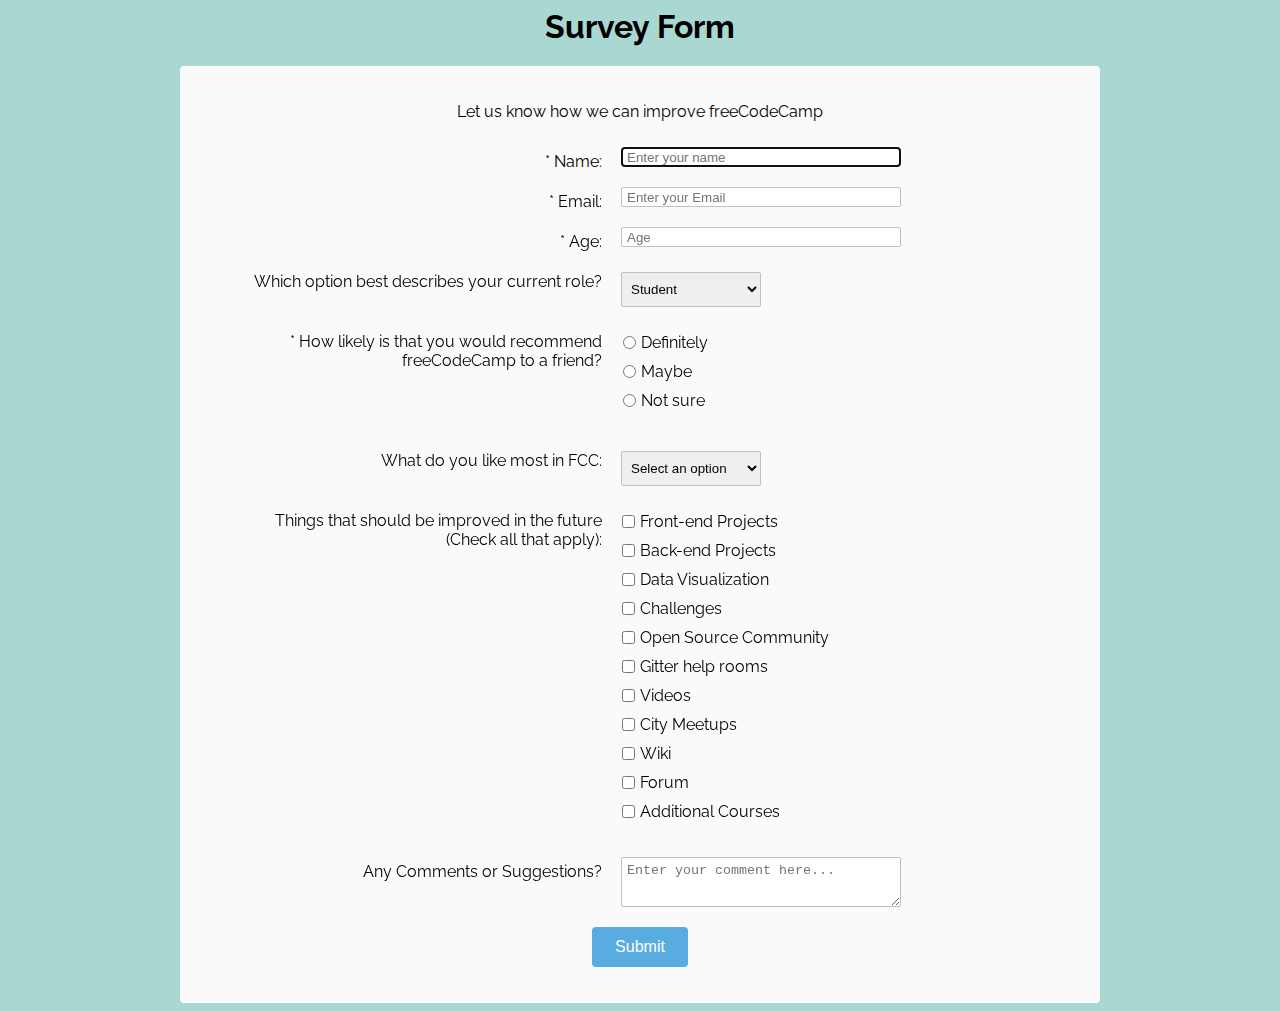
<file: Survey-Form/index.html>
<script src="https://cdn.freecodecamp.org/testable-projects-fcc/v1/bundle.js"></script>
<html>

<head>
    <title>Survey Form</title>
    <link rel="stylesheet" href="Style.css">
</head>

<body>
    <h1 id="title">Survey Form</h1>
    <div id="main-form">
        <p id="description">Let us know how we can improve freeCodeCamp</p>
        <form id="survey-form" method="GET" action="/action_page.php">
            <div class="rowTab">
                <div class="labels">
                    <label id="name-label" for="name">* Name: </label>
                </div>
                <div class="rightTab">
                    <input autofocus type="text" name="name" id="name" class="input-field" placeholder="Enter your name" required>
                </div>
            </div>
            <div class="rowTab">
                <div class="labels">
                    <label id="email-label" for="name">* Email: </label>
                </div>
                <div class="rightTab">
                    <input type="email" name="email" id="email" class="input-field" required placeholder="Enter your Email">
                </div>
            </div>
            <div class="rowTab">
                <div class="labels">
                    <label id="number-label" for="age">* Age: </label>
                </div>
                <div class="rightTab">
                    <input type="number" name="age" id="number" min="1" max="125" class="input-field" placeholder="Age">
                </div>
            </div>
            <div class="rowTab">
                <div class="labels">
                    <label for="Currentpost">Which option best describes your current role?</label>
                </div>
                <div class="rightTab">
                    <select id="dropdown" name="currentPos" class="dropdown">
                            <option disabled value>Select an option</option>
                            <option  value="student">Student</option>
                            <option value="job">Full Time Job</option>
                            <option value="learner">Full Time Learner</option>
                            <option value="preferNo">Prefer not to say</option>
                            <option value="other">Other</option>
                            </select>
                </div>
            </div>
            <div class="rowTab">
                <div class="labels">
                    <label for="userRating">* How likely is that you would recommend freeCodeCamp to a friend?</label>
                </div>
                <div class="rightTab">
                    <ul style="list-style: none;">
                        <li class="radio"><label>Definitely<input name="radio-buttons" value="1"  type="radio" class="userRatings" ></label></li>
                        <li class="radio"><label>Maybe<input name="radio-buttons" value="2"  type="radio" class="userRatings" ></label></li>
                        <li class="radio"><label>Not sure<input name="radio-buttons" value="3"  type="radio" class="userRatings" ></label></li>
                    </ul>
                </div>
            </div>
            <div class="rowTab">
                <div class="labels">
                    <label for="most-like">What do you like most in FCC: </label>
                </div>
                <div class="rightTab">
                    <select id="most-like" name="mostLike" class="dropdown">
                        <option disabled selected value>Select an option</option>
                        <option value="challenges">Challenges</option>
                        <option value="projects">Projects</option>
                        <option value="community">Community</option>
                        <option value="openSource">Open Source</option>
                        </select>
                </div>
            </div>
            <div class="rowTab">
                <div class="labels">
                    <label for="preferences">Things that should be improved in the future<br>(Check all that apply): </label>
                </div>
                <div class="rightTab">
                    <ul id="preferences" style="list-style: none;">
                        <li class="checkbox"><label><input name="prefer" value="1" type="checkbox" class="userRatings">Front-end Projects</label></li>
                        <li class="checkbox"><input name="prefer" value="2" type="checkbox" class="userRatings">Back-end Projects</li>
                        <li class="checkbox"><label><input name="prefer" value="3" type="checkbox" class="userRatings">Data Visualization</label></li>
                        <li class="checkbox"><label><input name="prefer" value="4" type="checkbox" class="userRatings">Challenges</label></li>
                        <li class="checkbox"><label><input name="prefer" value="5" type="checkbox" class="userRatings">Open Source Community</label></li>
                        <li class="checkbox"><label><input name="prefer" value="6" type="checkbox" class="userRatings">Gitter help rooms</label></li>
                        <li class="checkbox"><label><input name="prefer" value="7" type="checkbox" class="userRatings">Videos</label></li>
                        <li class="checkbox"><label><input name="prefer" value="8" type="checkbox" class="userRatings">City Meetups</label></li>
                        <li class="checkbox"><label><input name="prefer" value="9" type="checkbox" class="userRatings">Wiki</label></li>
                        <li class="checkbox"><label><input name="prefer" value="10" type="checkbox" class="userRatings">Forum</label></li>
                        <li class="checkbox"><label><input name="prefer" value="10" type="checkbox" class="userRatings">Additional Courses</label></li>
                    </ul>
                </div>
            </div>
            <div class="rowTab">
                <div class="labels">
                    <label for="comments">Any Comments or Suggestions?</label>
                </div>
                <div class="rightTab">
                    <textarea id="comments" class="input-field" style="height:50px;resize:vertical;" name="comment" placeholder="Enter your comment here..."></textarea>
                </div>
            </div>
            <button id="submit" type="submit">Submit</button>
        </form>
    </div>
    <script href="/index.js"></script>
</body>
</html>
</file>
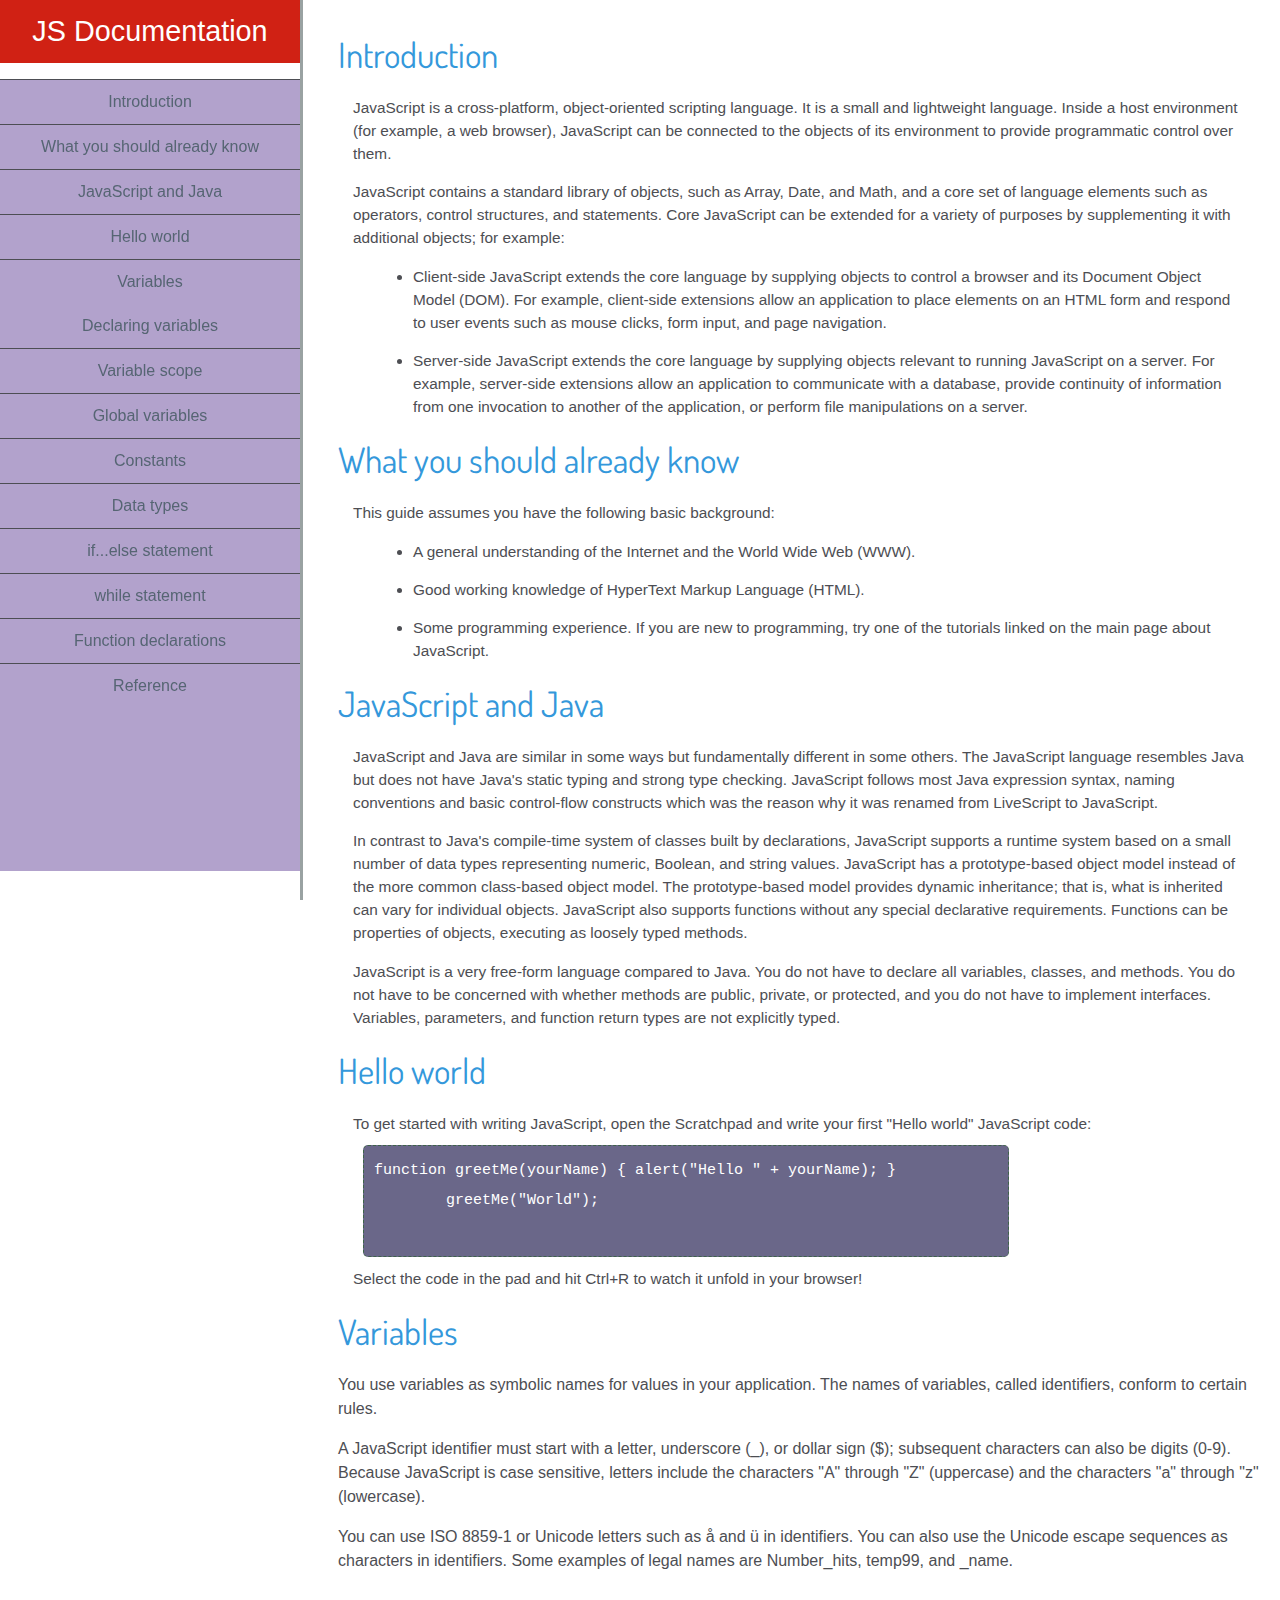
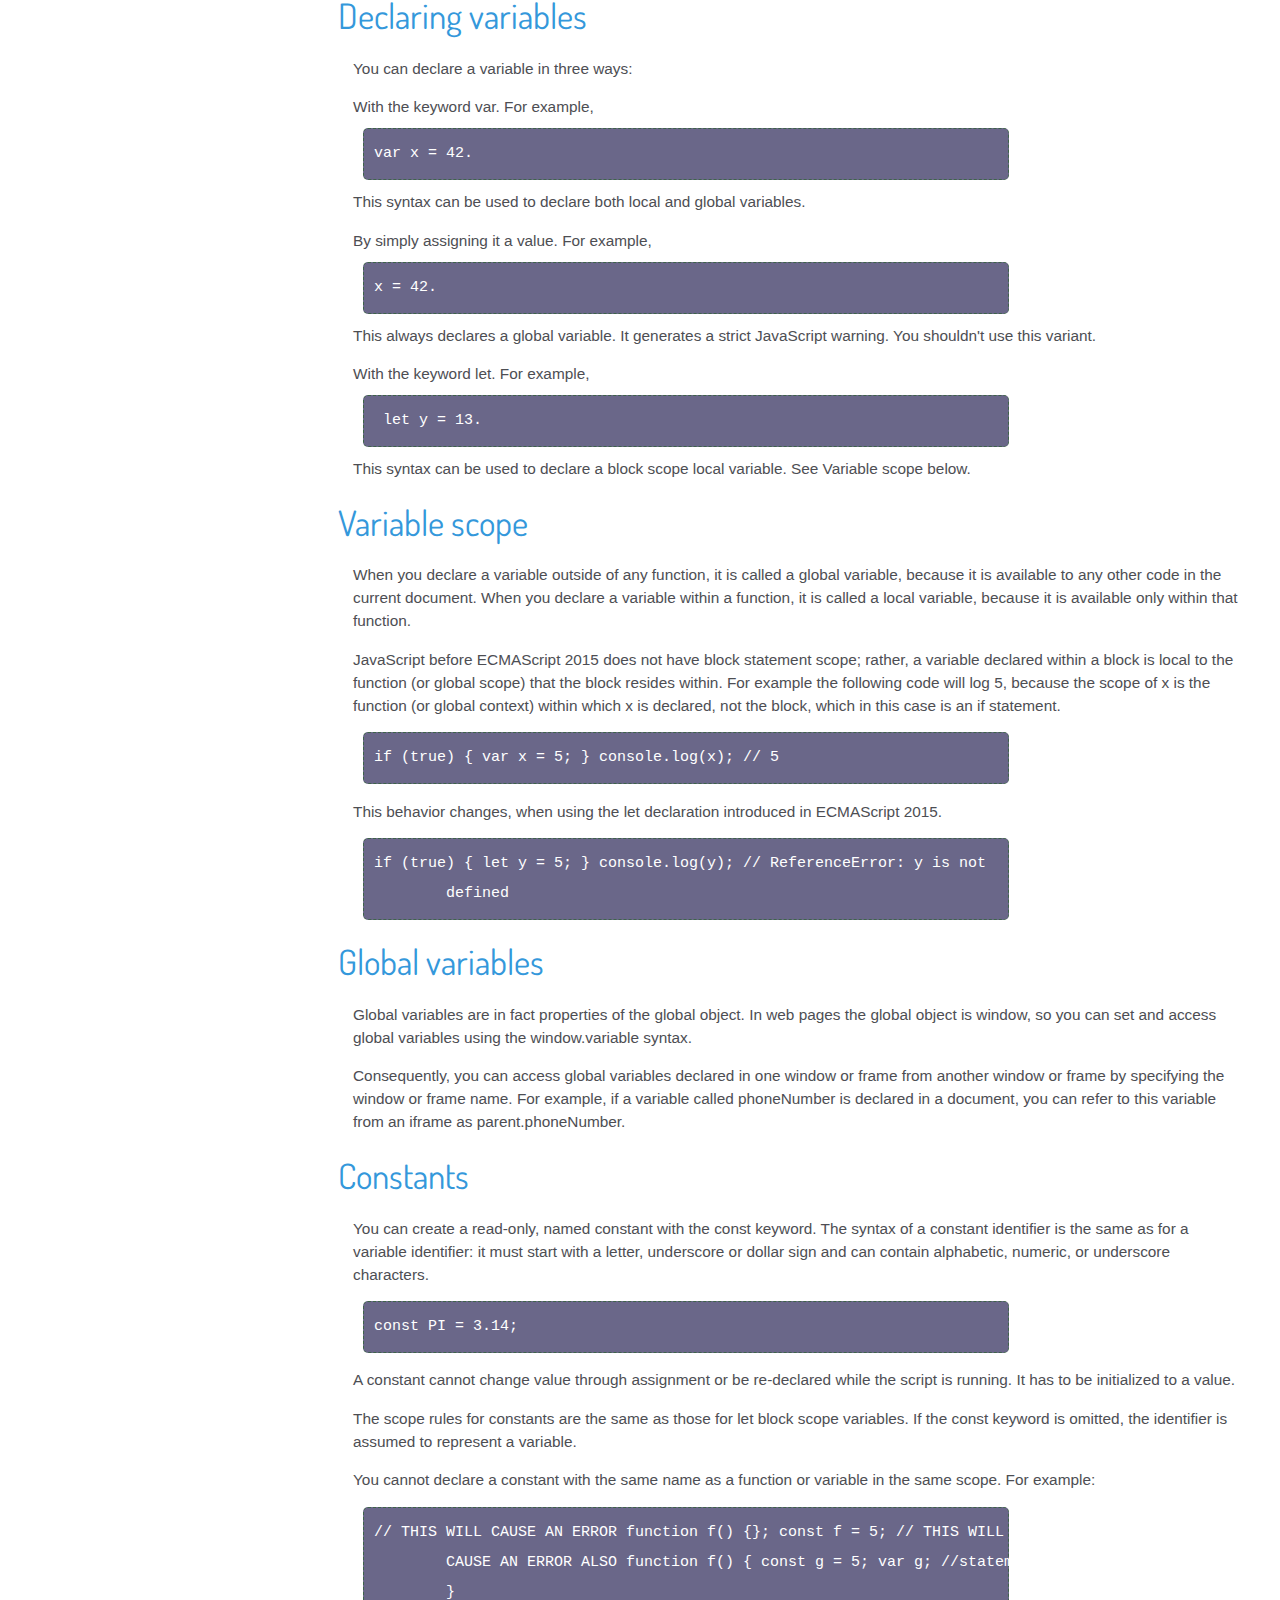
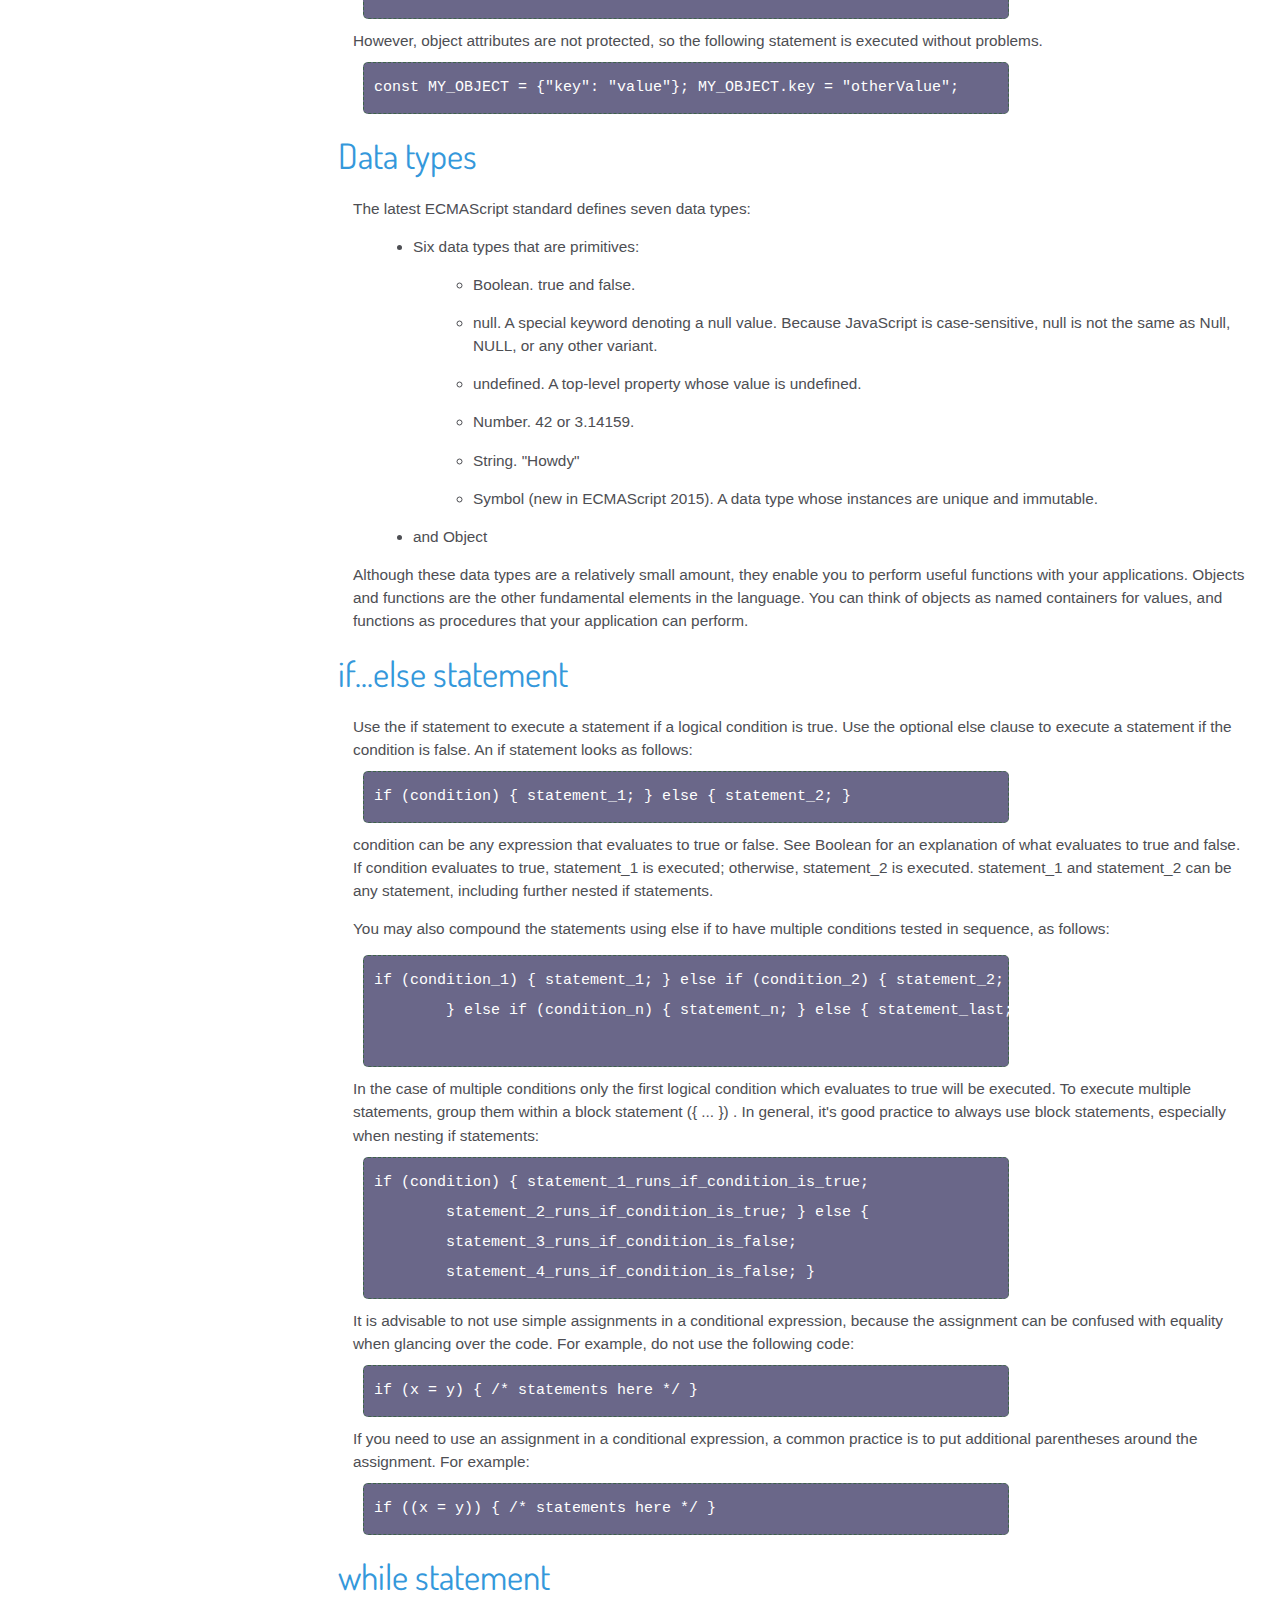
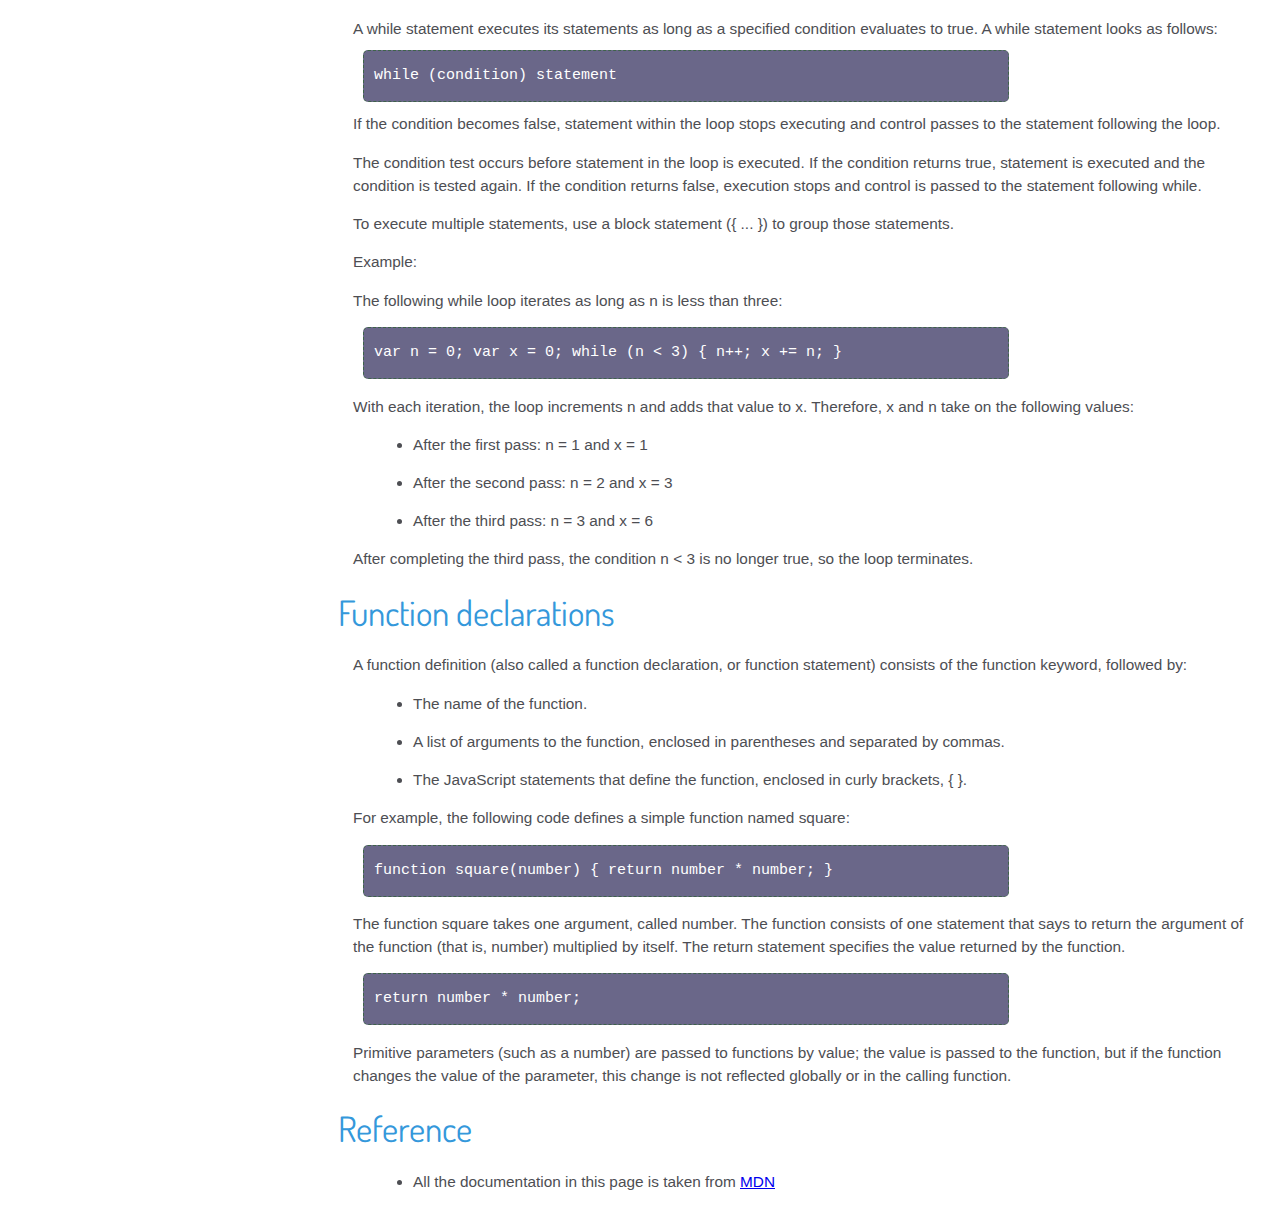
<file: Technical-Documentation/index.html>
<!DOCTYPE html>
<html lang="en">

<head>
    <meta charset="UTF-8">
    <meta name="viewport" content="width=device-width, initial-scale=1.0">
    <meta http-equiv="X-UA-Compatible" content="ie=edge">
    <script src="https://cdn.freecodecamp.org/testable-projects-fcc/v1/bundle.js"></script>
    <link href="https://fonts.googleapis.com/css?family=Dosis" rel="stylesheet">
    <link href="https://fonts.googleapis.com/css?family=Playfair+Display" rel="stylesheet">
    <link href="https://fonts.googleapis.com/css?family=Amatic+SC" rel="stylesheet">
    <link rel="Stylesheet" href="Style.css">
    <title>Technical Documentaion page</title>
</head>

<body>
    <nav id="navbar">
        <header>JS Documentation</header>
        <ul>
            <li><a class="nav-link" href="#Introduction">Introduction</a></li>
            <li><a class="nav-link" href="#What_you_should_already_know">What you should already know</a></li>
            <li><a class="nav-link" href="#JavaScript_and_Java">JavaScript and Java</a</li>
            <li><a class="nav-link" href="#Hello_world">Hello world</a></li>
            <li><a class="nav-link" href="#Variables">Variables</a></li>
            <a class="nav-link" href="#Declaring_variables">Declaring variables</a></li>
            <li><a class="nav-link" href="#Variable_scope">Variable scope</a></li>
            <li><a class="nav-link" href="#Global_variables">Global variables</a></li>
            <li><a class="nav-link" href="#Constants">Constants</a></li>
            <li><a class="nav-link" href="#Data_types">Data types</a></li>
            <li><a class="nav-link" href="#if...else_statement">if...else statement</a></li>
            <li><a class="nav-link" href="#while_statement">while statement</a></li>
            <li><a class="nav-link" href="#Function_declarations">Function declarations</a></li>
            <li><a class="nav-link" href="#Reference">Reference</a></li>
        </ul>
    </nav>
    <main id="main-doc">
        <section class="main-section" id="Introduction">
            <header>Introduction</header>
            <article>
                <p>
                    JavaScript is a cross-platform, object-oriented scripting language. It is a small and lightweight language. Inside a host environment (for example, a web browser), JavaScript can be connected to the objects of its environment to provide programmatic control
                    over them.
                </p>

                <p>
                    JavaScript contains a standard library of objects, such as Array, Date, and Math, and a core set of language elements such as operators, control structures, and statements. Core JavaScript can be extended for a variety of purposes by supplementing it
                    with additional objects; for example:
                </p>
                <ul>
                    <li>
                        Client-side JavaScript extends the core language by supplying objects to control a browser and its Document Object Model (DOM). For example, client-side extensions allow an application to place elements on an HTML form and respond to user events such
                        as mouse clicks, form input, and page navigation.
                    </li>
                    <li>
                        Server-side JavaScript extends the core language by supplying objects relevant to running JavaScript on a server. For example, server-side extensions allow an application to communicate with a database, provide continuity of information from one invocation
                        to another of the application, or perform file manipulations on a server.
                    </li>
                </ul>
            </article>
        </section>
        <section class="main-section" id="What_you_should_already_know">
            <header>What you should already know</header>
            <article>
                <p>This guide assumes you have the following basic background:</p>
                <ul>
                    <li>
                        A general understanding of the Internet and the World Wide Web (WWW).
                    </li>
                    <li>Good working knowledge of HyperText Markup Language (HTML).</li>
                    <li>
                        Some programming experience. If you are new to programming, try one of the tutorials linked on the main page about JavaScript.
                    </li>
                </ul>
            </article>
        </section>
        <section class="main-section" id="JavaScript_and_Java">
            <header>JavaScript and Java</header>
            <article>
                <p>
                    JavaScript and Java are similar in some ways but fundamentally different in some others. The JavaScript language resembles Java but does not have Java's static typing and strong type checking. JavaScript follows most Java expression syntax, naming conventions
                    and basic control-flow constructs which was the reason why it was renamed from LiveScript to JavaScript.
                </p>
                <p>
                    In contrast to Java's compile-time system of classes built by declarations, JavaScript supports a runtime system based on a small number of data types representing numeric, Boolean, and string values. JavaScript has a prototype-based object model instead
                    of the more common class-based object model. The prototype-based model provides dynamic inheritance; that is, what is inherited can vary for individual objects. JavaScript also supports functions without any special declarative requirements.
                    Functions can be properties of objects, executing as loosely typed methods.
                </p>
                <p>
                    JavaScript is a very free-form language compared to Java. You do not have to declare all variables, classes, and methods. You do not have to be concerned with whether methods are public, private, or protected, and you do not have to implement interfaces.
                    Variables, parameters, and function return types are not explicitly typed.
                </p>
            </article>
        </section>
        <section class="main-section" id="Hello_world">
            <header>Hello world</header>
            <article>
                To get started with writing JavaScript, open the Scratchpad and write your first "Hello world" JavaScript code:
                <code>function greetMe(yourName) { alert("Hello " + yourName); }
        greetMe("World");
      </code> Select the code in the pad and hit Ctrl+R to watch it unfold in your browser!
            </article>
        </section>
        <section class="main-section" id="Variables">
            <header>Variables</header>
            <p>
                You use variables as symbolic names for values in your application. The names of variables, called identifiers, conform to certain rules.
            </p>
            <p>
                A JavaScript identifier must start with a letter, underscore (_), or dollar sign ($); subsequent characters can also be digits (0-9). Because JavaScript is case sensitive, letters include the characters "A" through "Z" (uppercase) and the characters "a"
                through "z" (lowercase).
            </p>
            <p>
                You can use ISO 8859-1 or Unicode letters such as å and ü in identifiers. You can also use the Unicode escape sequences as characters in identifiers. Some examples of legal names are Number_hits, temp99, and _name.
            </p>
        </section>
        <section class="main-section" id="Declaring_variables">
            <header>Declaring variables</header>
            <article>
                You can declare a variable in three ways:
                <p>
                    With the keyword var. For example, <code>var x = 42.</code> This syntax can be used to declare both local and global variables.
                </p>
                <p>
                    By simply assigning it a value. For example, <code>x = 42.</code> This always declares a global variable. It generates a strict JavaScript warning. You shouldn't use this variant.
                </p>
                <p>
                    With the keyword let. For example,<code> let y = 13.</code> This syntax can be used to declare a block scope local variable. See Variable scope below.
                </p>
            </article>
        </section>
        <section class="main-section" id="Variable_scope">
            <header>Variable scope</header>
            <article>
                <p>
                    When you declare a variable outside of any function, it is called a global variable, because it is available to any other code in the current document. When you declare a variable within a function, it is called a local variable, because it is available
                    only within that function.
                </p>
                <p>
                    JavaScript before ECMAScript 2015 does not have block statement scope; rather, a variable declared within a block is local to the function (or global scope) that the block resides within. For example the following code will log 5, because the scope of
                    x is the function (or global context) within which x is declared, not the block, which in this case is an if statement.
                </p>
                <code>if (true) { var x = 5; } console.log(x); // 5</code>
                <p>
                    This behavior changes, when using the let declaration introduced in ECMAScript 2015.
                </p>
                <code>if (true) { let y = 5; } console.log(y); // ReferenceError: y is not
        defined</code>
            </article>
        </section>
        <section class="main-section" id="Global_variables">
            <header>Global variables</header>
            <article>
                <p>
                    Global variables are in fact properties of the global object. In web pages the global object is window, so you can set and access global variables using the window.variable syntax.
                </p>
                <p>
                    Consequently, you can access global variables declared in one window or frame from another window or frame by specifying the window or frame name. For example, if a variable called phoneNumber is declared in a document, you can refer to this variable
                    from an iframe as parent.phoneNumber.
                </p>
            </article>
        </section>
        <section class="main-section" id="Constants">
            <header>Constants</header>
            <article>
                <p>
                    You can create a read-only, named constant with the const keyword. The syntax of a constant identifier is the same as for a variable identifier: it must start with a letter, underscore or dollar sign and can contain alphabetic, numeric, or underscore
                    characters.
                </p>
                <code>const PI = 3.14;</code>
                <p>
                    A constant cannot change value through assignment or be re-declared while the script is running. It has to be initialized to a value.
                </p>
                <p>
                    The scope rules for constants are the same as those for let block scope variables. If the const keyword is omitted, the identifier is assumed to represent a variable.
                </p>
                <p>
                    You cannot declare a constant with the same name as a function or variable in the same scope. For example:
                </p>

                <code>// THIS WILL CAUSE AN ERROR function f() {}; const f = 5; // THIS WILL
        CAUSE AN ERROR ALSO function f() { const g = 5; var g; //statements
        }</code
      >
      However, object attributes are not protected, so the following statement
      is executed without problems.
      <code
        >const MY_OBJECT = {"key": "value"}; MY_OBJECT.key = "otherValue";</code
      >
    </article>
  </section>
  <section class="main-section" id="Data_types">
    <header>Data types</header>
    <article>
      <p>The latest ECMAScript standard defines seven data types:</p>
      <ul>
        <li>
          <p>Six data types that are primitives:</p>
          <ul>
            <li>Boolean. true and false.</li>
            <li>
              null. A special keyword denoting a null value. Because JavaScript
              is case-sensitive, null is not the same as Null, NULL, or any
              other variant.
            </li>
            <li>undefined. A top-level property whose value is undefined.</li>
            <li>Number. 42 or 3.14159.</li>
            <li>String. "Howdy"</li>
            <li>
              Symbol (new in ECMAScript 2015). A data type whose instances are
              unique and immutable.
            </li>
          </ul>
        </li>

        <li>and Object</li>
      </ul>
      Although these data types are a relatively small amount, they enable you
      to perform useful functions with your applications. Objects and functions
      are the other fundamental elements in the language. You can think of
      objects as named containers for values, and functions as procedures that
      your application can perform.
    </article>
  </section>
  <section class="main-section" id="if...else_statement">
    <header>if...else statement</header>
    <article>
      Use the if statement to execute a statement if a logical condition is
      true. Use the optional else clause to execute a statement if the condition
      is false. An if statement looks as follows:

      <code>if (condition) { statement_1; } else { statement_2; }</code> condition can be any expression that evaluates to true or false. See Boolean for an explanation of what evaluates to true and false. If condition evaluates to true,
                statement_1 is executed; otherwise, statement_2 is executed. statement_1 and statement_2 can be any statement, including further nested if statements.
                <p>
                    You may also compound the statements using else if to have multiple conditions tested in sequence, as follows:
                </p>
                <code>if (condition_1) { statement_1; } else if (condition_2) { statement_2;
        } else if (condition_n) { statement_n; } else { statement_last; }
      </code> In the case of multiple conditions only the first logical condition which evaluates to true will be executed. To execute multiple statements, group them within a block statement ({ ... }) . In general, it's good practice
                to always use block statements, especially when nesting if statements:

                <code>if (condition) { statement_1_runs_if_condition_is_true;
        statement_2_runs_if_condition_is_true; } else {
        statement_3_runs_if_condition_is_false;
        statement_4_runs_if_condition_is_false; }</code
      >
      It is advisable to not use simple assignments in a conditional expression,
      because the assignment can be confused with equality when glancing over
      the code. For example, do not use the following code:
      <code>if (x = y) { /* statements here */ }</code> If you need to use an assignment in a conditional expression, a common practice is to put additional parentheses around the assignment. For example:

                <code>if ((x = y)) { /* statements here */ }</code>
            </article>
        </section>
        <section class="main-section" id="while_statement">
            <header>while statement</header>
            <article>
                A while statement executes its statements as long as a specified condition evaluates to true. A while statement looks as follows:

                <code>while (condition) statement</code> If the condition becomes false, statement within the loop stops executing and control passes to the statement following the loop.

                <p>
                    The condition test occurs before statement in the loop is executed. If the condition returns true, statement is executed and the condition is tested again. If the condition returns false, execution stops and control is passed to the statement following
                    while.
                </p>

                <p>
                    To execute multiple statements, use a block statement ({ ... }) to group those statements.
                </p>

                Example:

                <p>The following while loop iterates as long as n is less than three:</p>

                <code>var n = 0; var x = 0; while (n &lt; 3) { n++; x += n; }</code>
                <p>
                    With each iteration, the loop increments n and adds that value to x. Therefore, x and n take on the following values:
                </p>

                <ul>
                    <li>After the first pass: n = 1 and x = 1</li>
                    <li>After the second pass: n = 2 and x = 3</li>
                    <li>After the third pass: n = 3 and x = 6</li>
                </ul>
                <p>
                    After completing the third pass, the condition n &lt; 3 is no longer true, so the loop terminates.
                </p>
            </article>
        </section>
        <section class="main-section" id="Function_declarations">
            <header>Function declarations</header>
            <article>
                A function definition (also called a function declaration, or function statement) consists of the function keyword, followed by:

                <ul>
                    <li>The name of the function.</li>
                    <li>
                        A list of arguments to the function, enclosed in parentheses and separated by commas.
                    </li>
                    <li>
                        The JavaScript statements that define the function, enclosed in curly brackets, { }.
                    </li>
                </ul>
                <p>
                    For example, the following code defines a simple function named square:
                </p>

                <code>function square(number) { return number * number; }</code>
                <p>
                    The function square takes one argument, called number. The function consists of one statement that says to return the argument of the function (that is, number) multiplied by itself. The return statement specifies the value returned by the function.
                </p>
                <code>return number * number;</code>
                <p>
                    Primitive parameters (such as a number) are passed to functions by value; the value is passed to the function, but if the function changes the value of the parameter, this change is not reflected globally or in the calling function.
                </p>
            </article>
        </section>
        <section class="main-section" id="Reference">
            <header>Reference</header>
            <article>
                <ul>
                    <li>
                        All the documentation in this page is taken from
                        <a href="https://developer.mozilla.org/en-US/docs/Web/JavaScript/Guide" target="_blank">MDN</a>
                    </li>
                </ul>
            </article>
        </section>
    </main>
    <script href="/index.js"></script>
    <script src="https://cdn.freecodecamp.org/testable-projects-fcc/v1/bundle.js"></script>
</body>

</html>
</file>
<file: Survey-Form/Style.css>
@import url(https://fonts.googleapis.com/css?family=Raleway:400,500);
html,
body{
    background: #a9d7d1;
    text-align: center;
    font-family: Raleway, sans-serif;
    min-width: 320px;
}
#main-form{
    background: rgb(250, 250, 250);
    margin: 0 auto;
    border-radius: 4px;
    width: 75%;
    max-width: 900px;
    padding: 10px;
    padding-top: 20px;
}
.labels{
    display: inline-block;
    text-align: right;
    width: 40%;
    padding: 5px;
    vertical-align: top;
    margin-top: 10px;
}

.rightTab {
    display: inline-block;
    text-align: left;
    width: 48%;
    vertical-align: middle;
}

.input-field {
    height: 20px;
    width: 280px;
    padding: 5px;
    margin: 10px;
    border: 1px solid #c0c0c0;
    border-radius: 2px;
}

#userAge {
    width: 40px;
}

.userRatings,
input[type="checkbox"] {
    float: left;
    margin-right: 5px;
}

#submit {
    background-color: #59ace0;
    border-radius: 4px;
    color: white;
    font-size: 1em;
    height: 40px;
    width: 96px;
    margin: 10px;
    border: 0px solid;
}

#submit:hover {
    cursor: pointer;
    background: green;
}

.dropdown {
    height: 35px;
    width: 140px;
    padding: 5px;
    margin: 10px;
    margin-top: 15px;
    border: 1px solid #c0c0c0;
    border-radius: 2px;
}

.radio,
.checkbox {
    position: relative;
    left: -43px;
    margin-left: 10px;
    display: block;
    padding-bottom: 10px;
}
@media screen and (max-width: 833px) {
    .input-field {
        width: 80%;
    }
    select {
        width: 90%;
    }
    h2 {
        background: tomato;
        padding: 5px;
    }
}
@media screen and (max-width: 520px) {
    .labels {
        width: 100%;
        text-align: left;
    }
    .rightTab {
        width: 80%;
        float: left;
    }
    .input-field {
        width: 100%;
    }
    select {
        width: 100%;
    }
    h2 {
        font-size: 15px;
        padding: 2px;
    }
}
</file>
<file: Technical-Documentation/Style.css>
html,
body {
    min-width: 290px;
    color: #4d4e53;
    background-color: #ffffff;
    font-family: "Open Sans", Arial, sans-serif;
    line-height: 1.5;
}
#navbar {
    position: fixed;
    min-width: 290px;
    text-align: center;
    top: 0px;
    left: 0px;
    width: 300px;
    height: 100%;
    border-right: solid;
    border-color: rgba(0, 22, 22, 0.4);
}

#navbar header {
    background: #d02114;
    margin: 0px;
    padding: 10px;
    box-sizing: border-box;
}

header {
    color: white;
    margin: 10px;
    text-align: center;
    font-size: 1.8em;
    font-weight: thin;
}

#main-doc header {
    font-family: 'Dosis', sans-serif;
    font-size: 35px;
    color: #3498DB;
    text-align: left;
    margin: 0px;
}

#navbar ul {
    background: #3d147e65;
    height: 88%;
    padding: 0;
    overflow-y: auto;
    overflow-x: hidden;
}

#navbar li {
    color: #4d4e53;
    border-top: 1px solid;
    list-style: none;
    position: relative;
    width: 100%;
}

#navbar a {
    display: block;
    padding: 10px 30px;
    color: #566573;
    font-weight: 520;
    text-decoration: none;
    cursor: pointer;
}

#navbar a:hover {
    color: white;
    transition: 1.0s ease;
    background: #010137e0;
    text-decoration: underline;
}
#main-doc {
    position: absolute;
    margin-left: 310px;
    padding: 20px;
    margin-bottom: 110px;
}

section article {
    color: #4d4e53;
    margin: 15px;
    font-size: 0.96em;
}

section li {
    margin: 15px 0px 0px 20px;
}

code {
    color: white;
    font-size: 15px;
    display: block;
    text-align: left;
    white-space: pre;
    padding: 10px;
    margin: 10px;
    line-height: 2;
    word-wrap: normal;
    word-break: normal;
    background-color: #f3f0e9b4;
    width: 70%;
    border-radius: 5px;
    line-height: 2;
    background-color: #6a6789;
    border: 1px dashed #3e6449;
}

code:hover {
    color: white;
    transition: 1.0s ease;
    background: #28B463;
}

@media only screen and (max-width: 815px) {
    /* For mobile phones: */
    #navbar ul {
        border: 1px solid;
        height: 207px;
    }
    #navbar {
        background-color: white;
        position: absolute;
        top: 0;
        padding: 0;
        margin: 0;
        width: 100%;
        max-height: 275px;
        border: none;
        z-index: 1;
        border-bottom: 2px solid;
    }
    #main-doc {
        position: relative;
        margin-left: 0px;
        margin-top: 270px;
    }
}

@media only screen and (max-width: 400px) {
    #main-doc {
        margin-left: -10px;
    }
    code {
        margin-left: -20px;
        overflow: hidden;
        text-overflow: ellipsis;
        width: 100%;
        padding: 10px;
        padding-left: 10px;
        padding-right: 45px;
        min-width: 233px;
    }
    #main-doc header {
        font-size: 25px;
    }
    #navbar header {
        font-size: 20px;
        text-align: center;
        box-sizing: border-box;
    }
    #navbar {
        width: 100%;
        max-height: 250px;
    }
}
</file>
